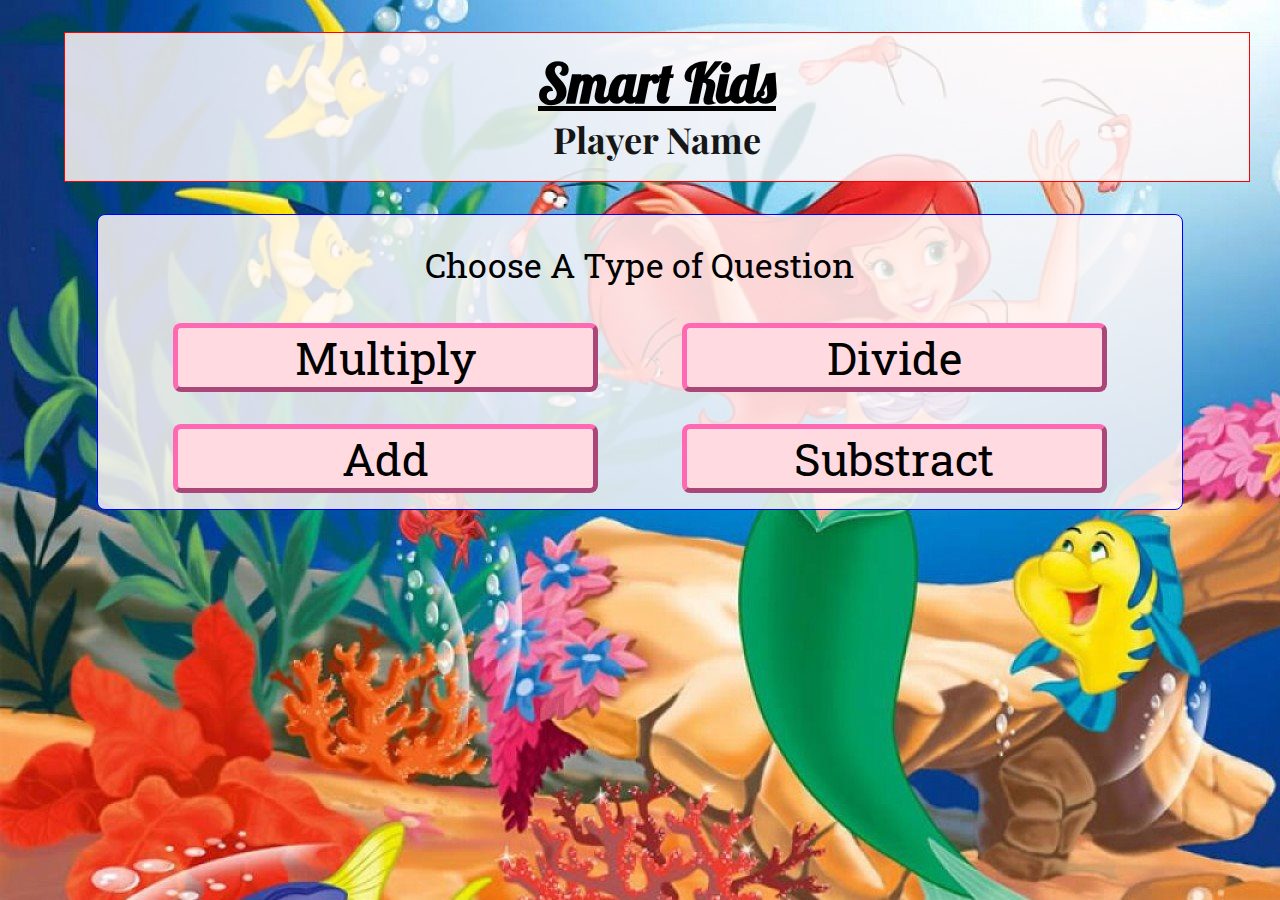
<file: index.html>
<!DOCTYPE html>
<html lang="en">
<head>
    <meta charset="UTF-8">
    <meta http-equiv="X-UA-Compatible" content="IE=edge">
    <meta name="viewport" content="width=device-width, initial-scale=1.0">
    <link rel="stylesheet" type="text/css" href="./css/mainStyle.css">
    <title>Smart Kids</title>
</head>
<body>
        
    <div class="container">
        <header class="gray-bg">
            <div class="header-content game-info">
                <h1 class="game-name">Smart Kids</h1>
                <h2 class="player-name">Player Name</h2>
            </div>
        </header>

        <main>

            <div class="game-type hidden">Multiply</div>

            <div class="game-section gray-bg">

                <div class="question-section">
                   Choose A Type of Question
                </div>

                <div class="answer-section">
                    <div class="answer answer-btn btn option1">
                        <a href="./pages/myltiply.html">Multiply</a>
                    </div>
                    <div class="answer answer-btn btn option2">
                        <a href="./pages/divide.html">Divide</a>
                    </div>
                    <div class="answer answer-btn btn option1">
                        <a href="./pages/add.html">Add</a>
                    </div>
                    <div class="answer answer-btn btn option2">
                        <a href="./pages/substract.html">Substract</a>
                    </div>
                </div>
            </div>

        </main>
    </div>

    <script src="https://ajax.googleapis.com/ajax/libs/jquery/3.6.0/jquery.min.js"></script> 
    <script src="../js/main.js"></script>
    <!-- <script src="../js/mainCopy.js"></script> -->

</body>

    
</html>
</file>
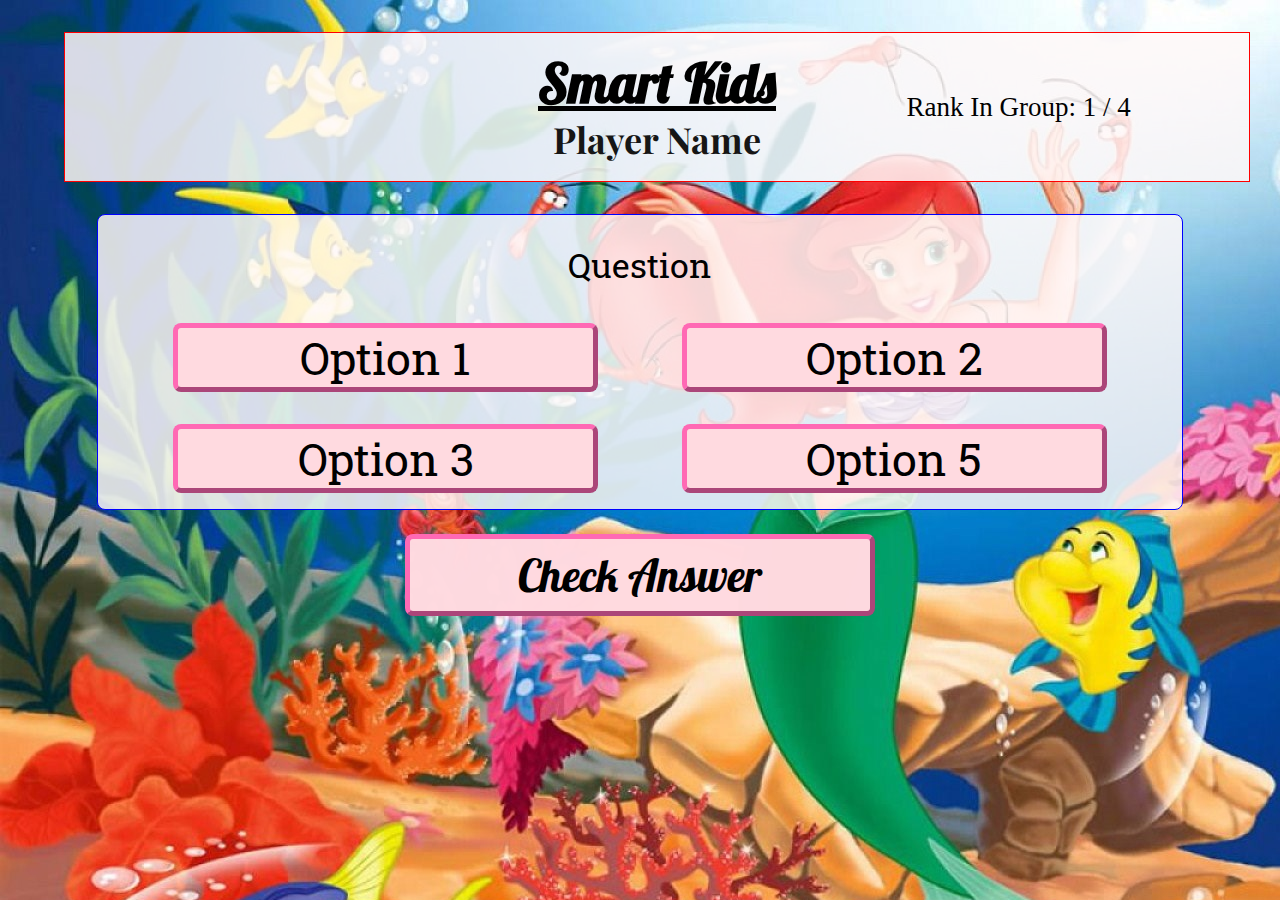
<file: html/index.html>
<!DOCTYPE html>
<html lang="en">
<head>
    <meta charset="UTF-8">
    <meta http-equiv="X-UA-Compatible" content="IE=edge">
    <meta name="viewport" content="width=device-width, initial-scale=1.0">
    <link rel="stylesheet" type="text/css" href="../css/mainStyle.css">
    <title>Smart Kids</title>
</head>
<body>
        
    <div class="container">

        <header class="gray-bg">
            <div class="header-content counter">
                <div class="counter-items total-attempt"></div>
                <div class="counter-items correct-attempt"></div>
            </div>
            <div class="header-content game-info">
                <h1 class="game-name">Smart Kids</h1>
                <h2 class="player-name">Player Name</h2>
            </div>
            <div class="header-content rank">
                Rank In Group: 1 / 4
            </div>
        </header>

        <main>

            <div class="game-type hidden">Multiply</div>

            <div class="game-section gray-bg">

                <div class="question-section">
                    Question 
                </div>

                <div class="answer-section">
                    <div class="answer answer-btn btn option1">Option 1</div>
                    <div class="answer answer-btn btn option2">Option 2</div>
                    <div class="answer answer-btn btn option3">Option 3</div>
                    <div class="answer answer-btn btn option4">Option 5</div>
                </div>
            </div>

            
            <div class="answer-check-btn btn smaller-btn">
                Check Answer
            </div>

            <div class="next-question btn hidden smaller-btn ">
                Next Question
            </div>


        </main>
    </div>

    <script src="https://ajax.googleapis.com/ajax/libs/jquery/3.6.0/jquery.min.js"></script> 
    <script src="../js/main.js"></script>
    <!-- <script src="../js/mainCopy.js"></script> -->

</body>

    
</html>
</file>
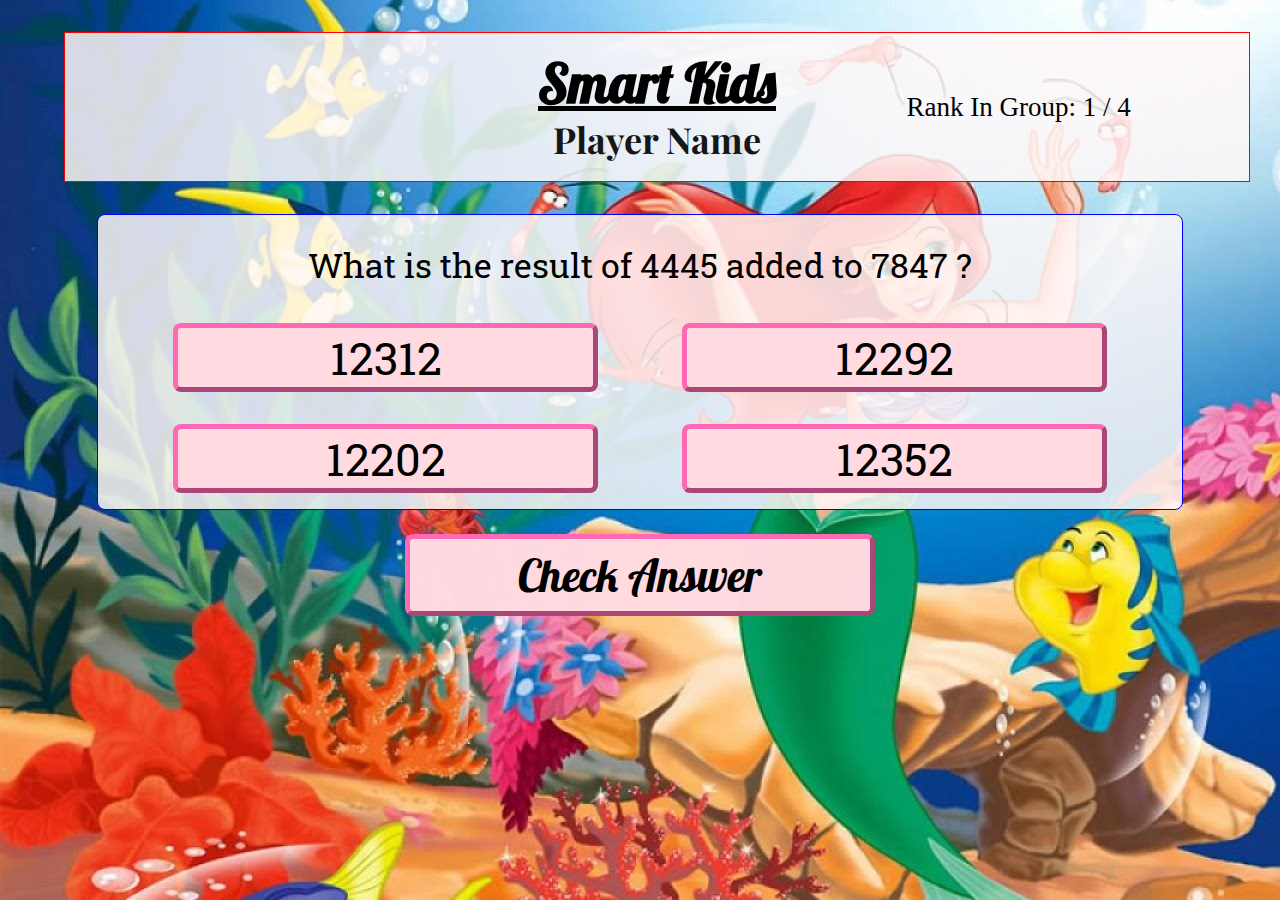
<file: pages/add.html>
<!DOCTYPE html>
<html lang="en">
<head>
    <meta charset="UTF-8">
    <meta http-equiv="X-UA-Compatible" content="IE=edge">
    <meta name="viewport" content="width=device-width, initial-scale=1.0">
    <link rel="stylesheet" type="text/css" href="../css/mainStyle.css">
    <title>Smart Kids</title>
</head>
<body>
        
    <div class="container">

        <header class="gray-bg">
            <div class="header-content counter">
                <div class="counter-items total-attempt"></div>
                <div class="counter-items correct-attempt"></div>
            </div>
            <div class="header-content game-info">
                <h1 class="game-name">Smart Kids</h1>
                <h2 class="player-name">Player Name</h2>
            </div>
            <div class="header-content rank">
                Rank In Group: 1 / 4
            </div>
        </header>

        <main>

            <div class="game-type hidden">Add</div>

            <div class="game-section gray-bg">

                <div class="question-section">
                    Question 
                </div>

                <div class="answer-section">
                    <div class="answer answer-btn btn option1">Option 1</div>
                    <div class="answer answer-btn btn option2">Option 2</div>
                    <div class="answer answer-btn btn option3">Option 3</div>
                    <div class="answer answer-btn btn option4">Option 5</div>
                </div>
            </div>

            
            <div class="answer-check-btn btn smaller-btn">
                Check Answer
            </div>

            <div class="next-question btn hidden smaller-btn ">
                Next Question
            </div>


        </main>
    </div>

    <script src="https://ajax.googleapis.com/ajax/libs/jquery/3.6.0/jquery.min.js"></script> 
    <script src="../js/main.js"></script>
    <!-- <script src="../js/mainCopy.js"></script> -->

</body>

    
</html>
</file>
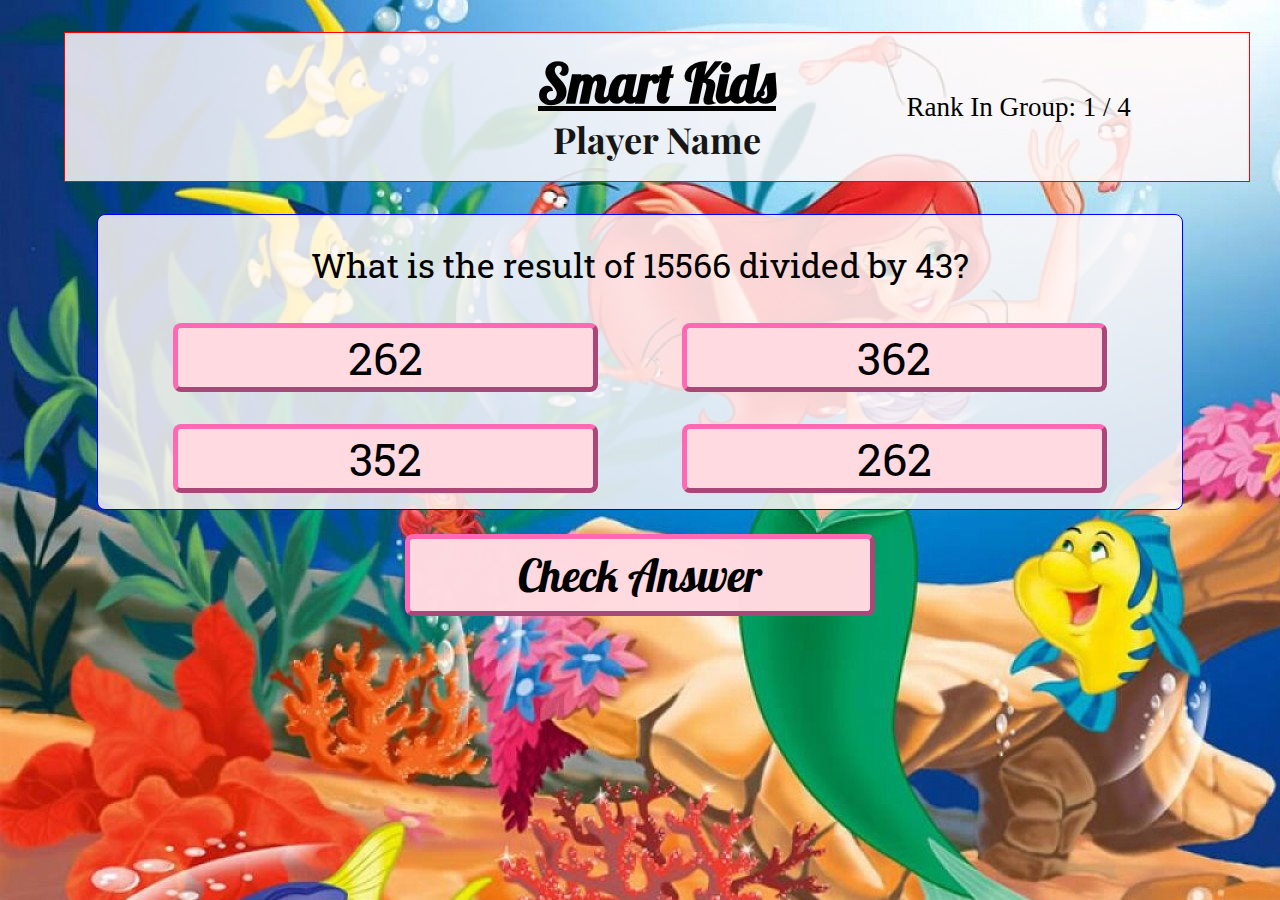
<file: pages/divide.html>
<!DOCTYPE html>
<html lang="en">
<head>
    <meta charset="UTF-8">
    <meta http-equiv="X-UA-Compatible" content="IE=edge">
    <meta name="viewport" content="width=device-width, initial-scale=1.0">
    <link rel="stylesheet" type="text/css" href="../css/mainStyle.css">
    <title>Smart Kids</title>
</head>
<body>
        
    <div class="container">

        <header class="gray-bg">
            <div class="header-content counter">
                <div class="counter-items total-attempt"></div>
                <div class="counter-items correct-attempt"></div>
            </div>
            <div class="header-content game-info">
                <h1 class="game-name">Smart Kids</h1>
                <h2 class="player-name">Player Name</h2>
            </div>
            <div class="header-content rank">
                Rank In Group: 1 / 4
            </div>
        </header>

        <main>

            <div class="game-type hidden">Divide</div>

            <div class="game-section gray-bg">

                <div class="question-section">
                    Question 
                </div>

                <div class="answer-section">
                    <div class="answer answer-btn btn option1">Option 1</div>
                    <div class="answer answer-btn btn option2">Option 2</div>
                    <div class="answer answer-btn btn option3">Option 3</div>
                    <div class="answer answer-btn btn option4">Option 5</div>
                </div>
            </div>

            
            <div class="answer-check-btn btn smaller-btn">
                Check Answer
            </div>

            <div class="next-question btn hidden smaller-btn ">
                Next Question
            </div>


        </main>
    </div>

    <script src="https://ajax.googleapis.com/ajax/libs/jquery/3.6.0/jquery.min.js"></script> 
    <script src="../js/main.js"></script>
    <!-- <script src="../js/mainCopy.js"></script> -->

</body>

    
</html>
</file>
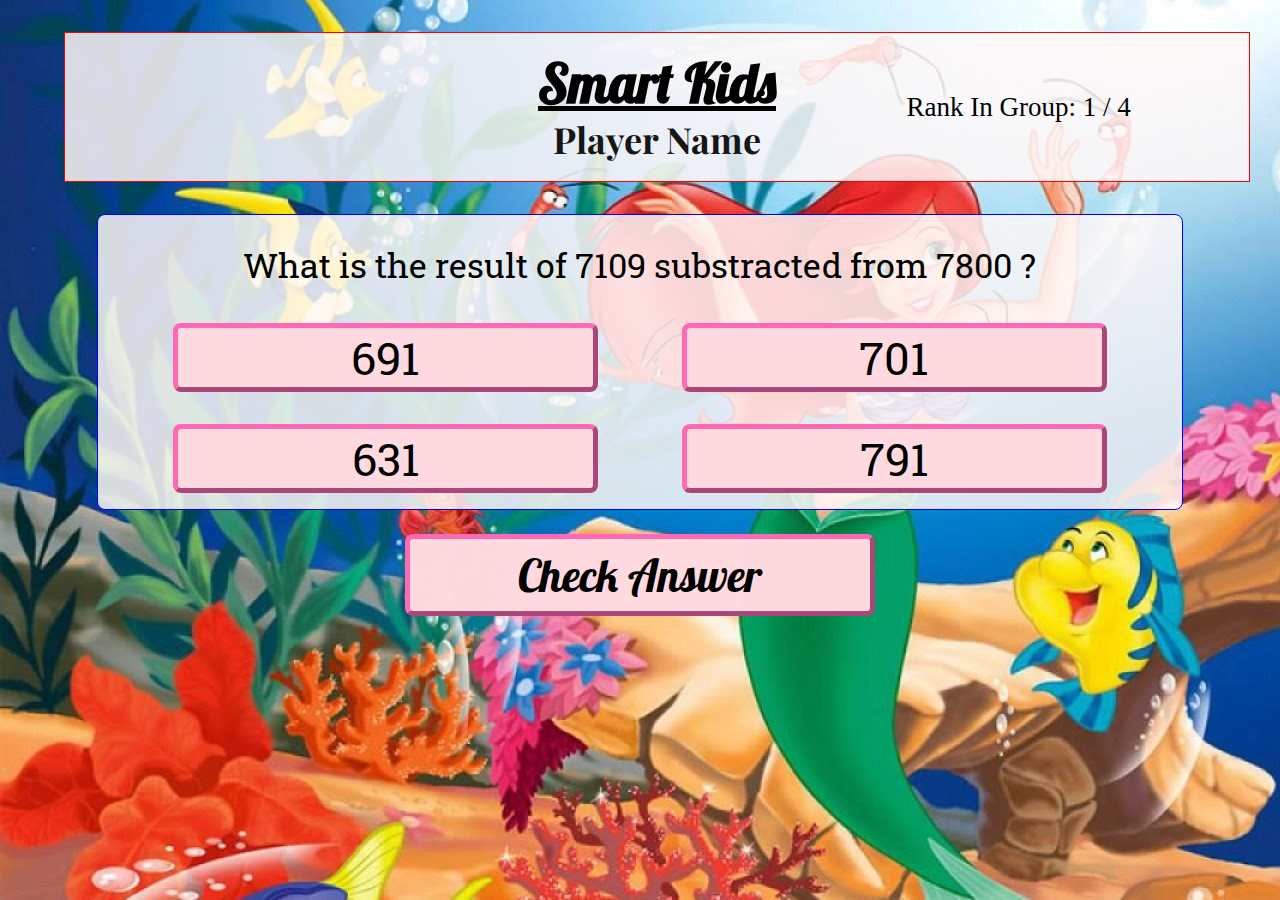
<file: pages/substract.html>
<!DOCTYPE html>
<html lang="en">
<head>
    <meta charset="UTF-8">
    <meta http-equiv="X-UA-Compatible" content="IE=edge">
    <meta name="viewport" content="width=device-width, initial-scale=1.0">
    <link rel="stylesheet" type="text/css" href="../css/mainStyle.css">
    <title>Smart Kids</title>
</head>
<body>
        
    <div class="container">

        <header class="gray-bg">
            <div class="header-content counter">
                <div class="counter-items total-attempt"></div>
                <div class="counter-items correct-attempt"></div>
            </div>
            <div class="header-content game-info">
                <h1 class="game-name">Smart Kids</h1>
                <h2 class="player-name">Player Name</h2>
            </div>
            <div class="header-content rank">
                Rank In Group: 1 / 4
            </div>
        </header>

        <main>

            <div class="game-type hidden">Substract</div>

            <div class="game-section gray-bg">

                <div class="question-section">
                    Question 
                </div>

                <div class="answer-section">
                    <div class="answer answer-btn btn option1">Option 1</div>
                    <div class="answer answer-btn btn option2">Option 2</div>
                    <div class="answer answer-btn btn option3">Option 3</div>
                    <div class="answer answer-btn btn option4">Option 5</div>
                </div>
            </div>

            
            <div class="answer-check-btn btn smaller-btn">
                Check Answer
            </div>

            <div class="next-question btn hidden smaller-btn ">
                Next Question
            </div>


        </main>
    </div>

    <script src="https://ajax.googleapis.com/ajax/libs/jquery/3.6.0/jquery.min.js"></script> 
    <script src="../js/main.js"></script>
    <!-- <script src="../js/mainCopy.js"></script> -->

</body>

    
</html>
</file>
<file: css/mainStyle.css>
@import url('https://fonts.googleapis.com/css2?family=Playfair+Display&family=Pushster&family=Roboto+Slab&display=swap');

/* import guide
font-family: 'Playfair Display', serif;
font-family: 'Pushster', cursive;
font-family: 'Roboto Slab', serif; */

body{
	margin: 0;
	padding: 0;
	background-image: url("../images/desktopBG.jpg");
	/* background-size: cover; */
	background-repeat: no-repeat;
	font-size:18px;
}

/* .main{
	width: 95%;
	margin: auto auto;
} */
.game-info h1{
	margin: 0rem auto 0.05rem auto;
}

.game-info h2{
	margin: -0.15rem auto .10rem auto;
}

.counter,.rank,.accuracy{
	font-size: 1.25em;
}

.header-content{
	display: flex;
	flex-direction: column;
}
.header-content > div{
	width: 90%;
	margin: auto;
}

.container{
	width: 90%;
	margin: auto auto;
	margin: 3px solid blue;

}

header{
	margin-top: 2rem;
	padding: 1rem;
	display: flex;
	flex-direction: column;
	gap: 1rem;
	justify-content: center;
	align-content: center;
	border: 1px solid red;
	text-align: center;
}

.game-name{
	font-family:'Pushster', cursive; 
	font-weight: bold;
	font-size: 3em;
	/* color: hotpink; */
	color: #000;
	text-decoration: underline;
}

.player-name{

	margin-top:.75rem;
	font-family:'Playfair Display', serif;
	font-size:2em;
	font-weight: bold;
	color: rgb(22, 22, 22);
}

.game-section{
	border: 1px solid blue;
	margin-top:2rem;
	font-size: 1.25em;
	font-family:'Roboto Slab', serif;
	border-radius: 0.5rem;
	padding: 1rem 1rem;
	padding: 1rem 1.5rem;
	

}

.question-section{
	padding: 0.75rem;
	text-align: center;
	font-size:bolder;

}

a{
	text-decoration: none;
	color:inherit;
}
.gray-bg{
	background-color: rgba(255, 248, 248, 0.842);
	
}
.answer-section{
	margin-top:1.5rem;
	display:flex;
	flex-direction: row;
	gap: 2rem;
	justify-content: space-evenly;
	font-size:2em;
	flex-wrap: wrap;
}

.answer{
	
	width: 90%;
	border: 1px solid black;
	border-radius:0.5rem;
	text-align: center;
}

.next-question, .answer-check-btn{
	font-family:'Pushster', cursive; 
	text-align: center;
	font-size:2.5em;
	width: 90%;
	margin: 1.5rem auto;
	border: 1px solid black;
	border-radius:0.5rem;
	text-align: center;
	padding-top: .5rem;
	padding-bottom:.5rem;
	margin-bottom:2rem;
}

.btn{
	border:5px solid hotpink;
	border-style: outset;
	background-color: rgba(255, 218, 224, 0.993);
}

.btn:hover{
	background-color: lightskyblue;
}

.hidden{
	display:none;
}

.selected{
	background-color: yellow;
}


.selected:hover{
	background-color: yellow;
}

.correct-selected{
	background-color: rgb(8, 233, 8);
	color: #fff;
}

.wrong-selected{
	background-color: red;
	color: #fff;
}

.result-true{
	color: blue;
}

.result-false{
	color: red;
}


@media only screen and (min-width: 1000px) {

	header{
		width: 100%;
		display: flex;
		flex-direction: row;
		align-items: center;
	
	}

	.header-content{
		min-width: 30%;
	
	}

	.counter,.rank,.accuracy{
		font-size: 1.5em;

	}
	
	.answer-section{
		flex-wrap: wrap;
	}

	.answer{
		max-width: 40%;
	}

	.question-section{
		text-align: center;
		font-size:1.5em;
	}

	.smaller-btn{
		max-width: 40%;
	}

	.game-section{
		width: 90%;
		margin-left: auto;
		margin-right: auto;
	}

  }
</file>
